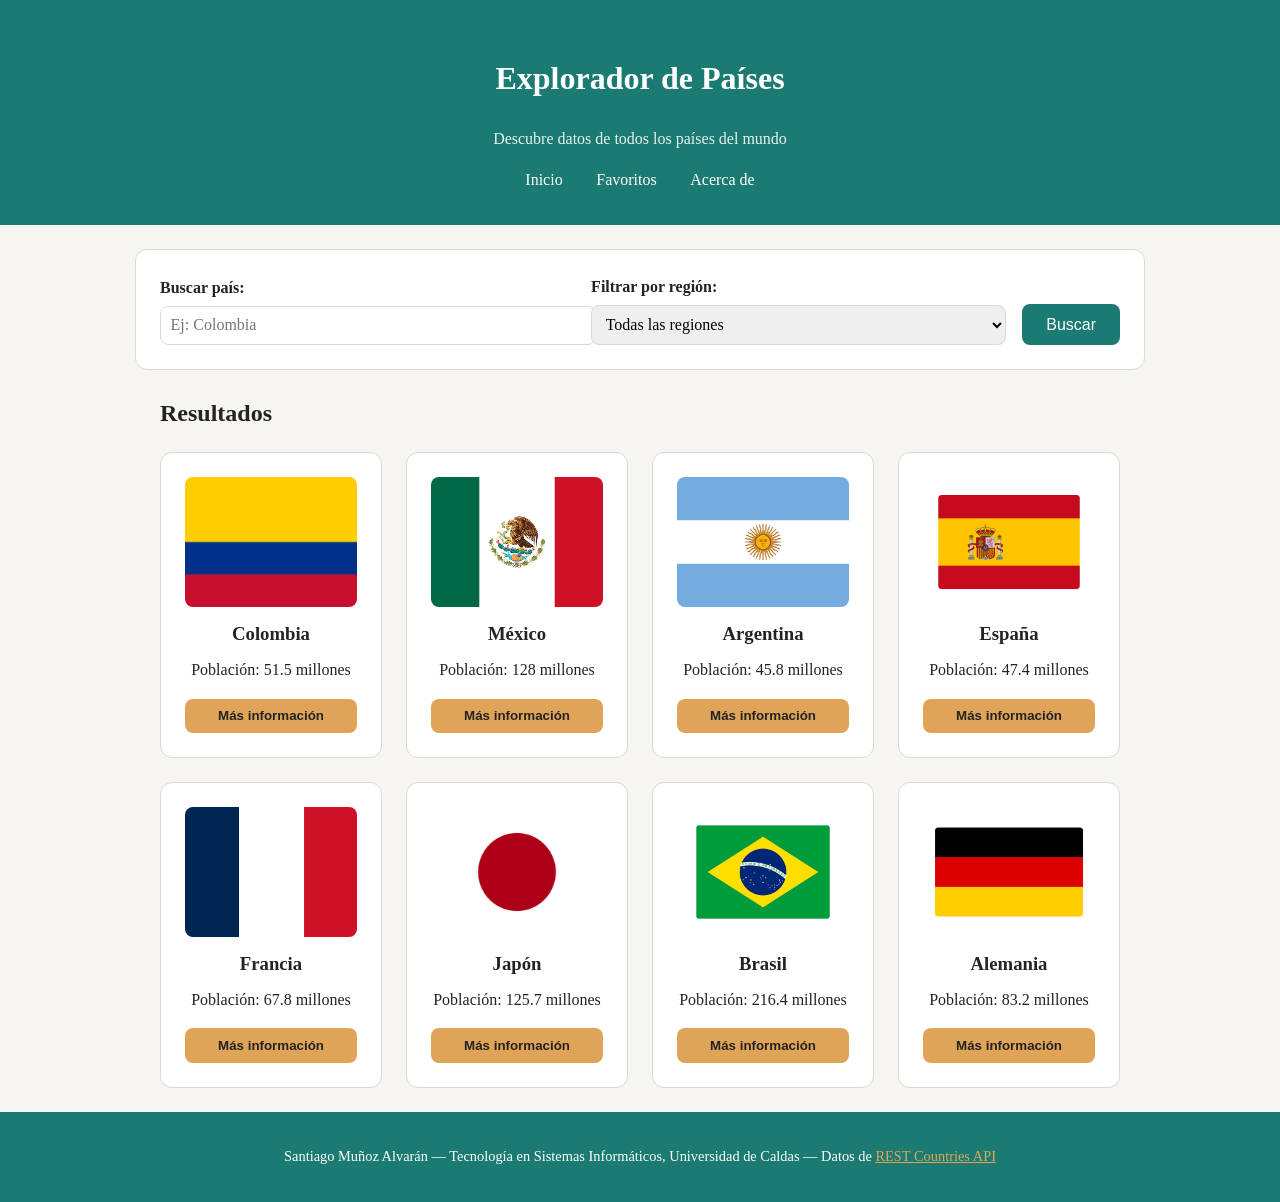
<file: index.html>
<!doctype html>
<html lang="es">
  <head>
    <meta charset="UTF-8" />
    <meta name="viewport" content="width=device-width, initial-scale=1.0" />
    <title>Explorador de Países</title>
    <meta
      name="description"
      content="Explorador interactivo de países del mundo: banderas, población, capitales y regiones, usando la API REST Countries."
    />

    <meta property="og:title" content="Explorador de Países" />
    <meta
      property="og:description"
      content="Descubre datos de todos los países del mundo en un solo lugar."
    />
    <meta property="og:image" content="https://flagcdn.com/w320/co.png" />
    <meta property="og:type" content="website" />

    <link rel="stylesheet" href="estilos.css" />
  </head>
  <body>
    <header class="layout-header">
      <h1>Explorador de Países</h1>
      <p class="subtitulo">Descubre datos de todos los países del mundo</p>
      <nav>
        <ul>
          <li><a href="#inicio">Inicio</a></li>
          <li><a href="#favoritos">Favoritos</a></li>
          <li><a href="#acerca-de">Acerca de</a></li>
        </ul>
      </nav>
    </header>

    <main>
      <section id="busqueda" class="tarjeta">
        <form>
          <div class="campo">
            <label for="pais">Buscar país:</label>
            <input
              type="text"
              id="pais"
              name="pais"
              placeholder="Ej: Colombia"
            />
          </div>

          <div class="campo">
            <label for="region">Filtrar por región:</label>
            <select id="region" name="region">
              <option value="">Todas las regiones</option>
              <option value="americas">América</option>
              <option value="europe">Europa</option>
              <option value="asia">Asia</option>
              <option value="africa">África</option>
              <option value="oceania">Oceanía</option>
            </select>
          </div>

          <button type="submit">Buscar</button>
        </form>
      </section>

      <section id="resultados">
        <h2>Resultados</h2>
        <div class="grilla-resultados">
          <article class="tarjeta">
            <img src="colombia.png" alt="Bandera de Colombia" />
            <h3>Colombia</h3>
            <p>Población: 51.5 millones</p>
            <button type="button">Más información</button>
          </article>

          <article class="tarjeta">
            <img src="mexico.png" alt="Bandera de México" />
            <h3>México</h3>
            <p>Población: 128 millones</p>
            <button type="button">Más información</button>
          </article>

          <article class="tarjeta">
            <img src="argentina.png" alt="Bandera de Argentina" />
            <h3>Argentina</h3>
            <p>Población: 45.8 millones</p>
            <button type="button">Más información</button>
          </article>

          <article class="tarjeta">
            <img src="españa.png" alt="Bandera de España" />
            <h3>España</h3>
            <p>Población: 47.4 millones</p>
            <button type="button">Más información</button>
          </article>

          <article class="tarjeta">
            <img src="francia.png" alt="Bandera de Francia" />
            <h3>Francia</h3>
            <p>Población: 67.8 millones</p>
            <button type="button">Más información</button>
          </article>

          <article class="tarjeta">
            <img
               src="japon.png" 
               alt="Bandera de Japón"
            />
            <h3>Japón</h3>
            <p>Población: 125.7 millones</p>
            <button type="button">Más información</button>
          </article>

          <article class="tarjeta">
            <img
              src="brasil.png"
              alt="Bandera de Brasil"
            />
            <h3>Brasil</h3>
            <p>Población: 216.4 millones</p>
            <button type="button">Más información</button>
          </article>

          <article class="tarjeta">
            <img
              src="alemania.png"
              alt="Bandera de Alemania"
            />
            <h3>Alemania</h3>
            <p>Población: 83.2 millones</p>
            <button type="button">Más información</button>
          </article>
        </div>
      </section>
    </main>

    <footer>
      <p>
        Santiago Muñoz Alvarán — Tecnología en Sistemas Informáticos,
        Universidad de Caldas — Datos de
        <a href="https://restcountries.com/" target="_blank" rel="noopener"
          >REST Countries API</a
        >
      </p>
    </footer>
  </body>
</html>
</file>
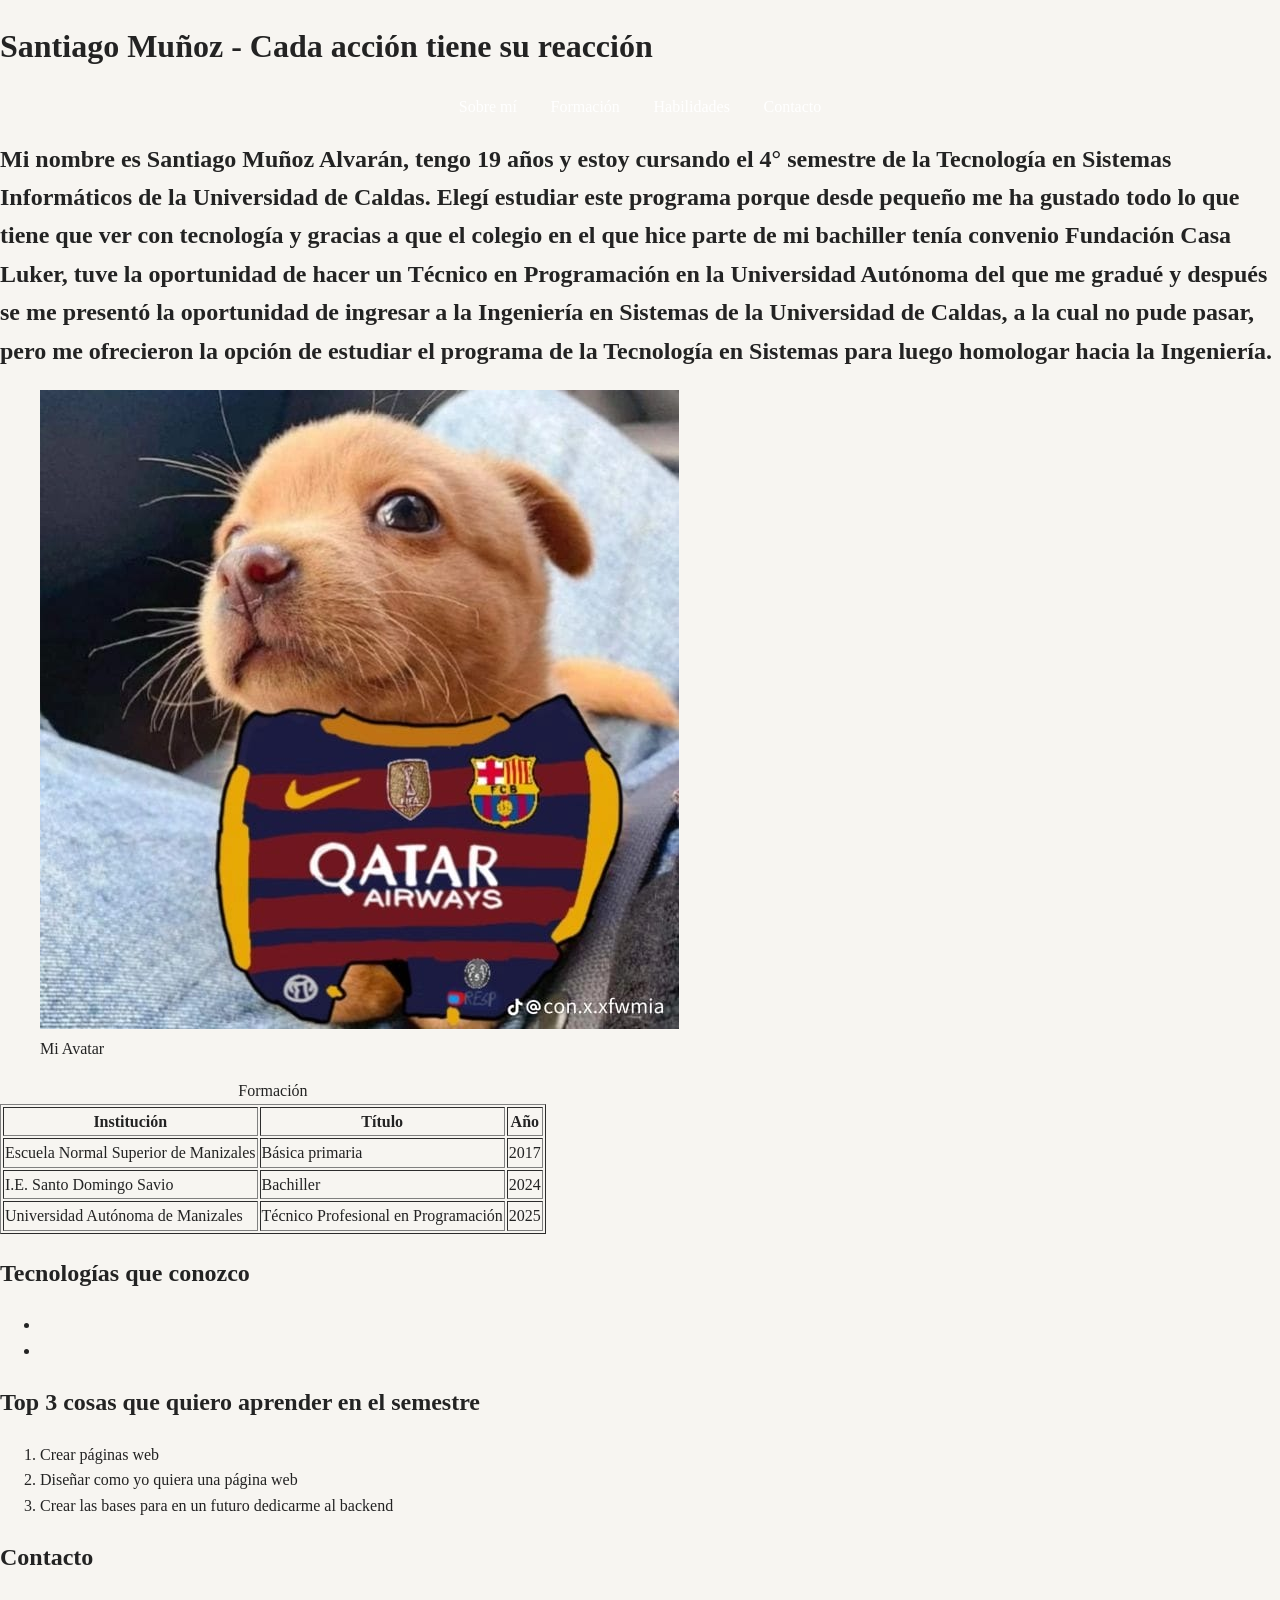
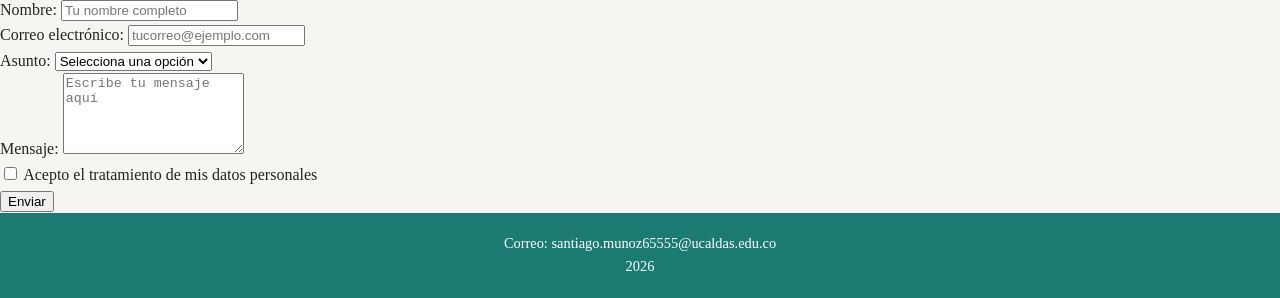
<file: perfil.html>
<!doctype html>
<html lang="en">
  <head>
    <meta charset="UTF-8" />
    <meta name="viewport" content="width=device-width, initial-scale=1.0" />
    <title>Perfil de Santiago Muñoz</title>
    <meta
      name="Description"
      content="Perfil de Santiago Muñoz, estudiante de Tecnología en Sistemas Informáticos de la Universidad de Caldas."
    />

    <meta property="og:title" content="Santiago Muñoz — Perfil" />
    <meta
      property="og:description"
      content="Proyectos web de Santiago Muñoz."
    />
    <meta property="og:image" content="https://misitio.com/img/tarjeta.png" />
    <meta property="og:type" content="website" />
    <link rel="stylesheet" href="estilos.css" />
  </head>
  <body>
    <header>
      <h1>Santiago Muñoz - Cada acción tiene su reacción</h1>
      <nav>
        <ul>
          <li><a href="#sobre-mi">Sobre mí</a></li>
          <li><a href="#formacion">Formación</a></li>
          <li><a href="#habilidades">Habilidades</a></li>
          <li><a href="#contacto">Contacto</a></li>
        </ul>
      </nav>
      <main>
        <section id="sobre-mi">
          <h2>
            Mi nombre es Santiago Muñoz Alvarán, tengo 19 años y estoy cursando
            el 4° semestre de la Tecnología en Sistemas Informáticos de la
            Universidad de Caldas. Elegí estudiar este programa porque desde
            pequeño me ha gustado todo lo que tiene que ver con tecnología y
            gracias a que el colegio en el que hice parte de mi bachiller tenía
            convenio Fundación Casa Luker, tuve la oportunidad de hacer un
            Técnico en Programación en la Universidad Autónoma del que me gradué
            y después se me presentó la oportunidad de ingresar a la Ingeniería
            en Sistemas de la Universidad de Caldas, a la cual no pude pasar,
            pero me ofrecieron la opción de estudiar el programa de la
            Tecnología en Sistemas para luego homologar hacia la Ingeniería.
          </h2>

          <figure>
            <img src="avatar.jpeg" alt="Avatar" />
            <figcaption>Mi Avatar</figcaption>
          </figure>
        </section>

        <section id="formacion">
          <table border="1">
            <caption>
              Formación
            </caption>
            <thead>
              <tr>
                <th>Institución</th>
                <th>Título</th>
                <th>Año</th>
              </tr>
            </thead>
            <tbody>
              <tr>
                <td>Escuela Normal Superior de Manizales</td>
                <td>Básica primaria</td>
                <td>2017</td>
              </tr>
              <tr>
                <td>I.E. Santo Domingo Savio</td>
                <td>Bachiller</td>
                <td>2024</td>
              </tr>
              <tr>
                <td>Universidad Autónoma de Manizales</td>
                <td>Técnico Profesional en Programación</td>
                <td>2025</td>
              </tr>
            </tbody>
          </table>
        </section>
        <section id="habilidades">
          <h2>Tecnologías que conozco</h2>
          <ul>
            <li></li>
            <li></li>
          </ul>
          <h2>Top 3 cosas que quiero aprender en el semestre</h2>
          <ol>
            <li>Crear páginas web</li>
            <li>Diseñar como yo quiera una página web</li>
            <li>Crear las bases para en un futuro dedicarme al backend</li>
          </ol>
        </section>
        <section id="contacto">
          <h2>Contacto</h2>
          <form action="#" method="post">
            <div>
              <label for="nombre">Nombre:</label>
              <input
                type="text"
                id="nombre"
                name="nombre"
                required
                minlength="3"
                placeholder="Tu nombre completo"
              />
            </div>

            <div>
              <label for="correo">Correo electrónico:</label>
              <input
                type="email"
                id="correo"
                name="correo"
                required
                placeholder="tucorreo@ejemplo.com"
              />
            </div>

            <div>
              <label for="asunto">Asunto:</label>
              <select id="asunto" name="asunto" required>
                <option value="">Selecciona una opción</option>
                <option value="consulta">Consulta general</option>
                <option value="proyecto">Propuesta de proyecto</option>
                <option value="empleo">Oferta de empleo</option>
                <option value="otro">Otro</option>
              </select>
            </div>

            <div>
              <label for="mensaje">Mensaje:</label>
              <textarea
                id="mensaje"
                name="mensaje"
                required
                minlength="10"
                rows="5"
                placeholder="Escribe tu mensaje aquí"
              ></textarea>
            </div>

            <div>
              <input
                type="checkbox"
                id="aceptacion"
                name="aceptacion"
                required
              />
              <label for="aceptacion"
                >Acepto el tratamiento de mis datos personales</label
              >
            </div>

            <button type="submit">Enviar</button>
          </form>
        </section>
      </main>
      <footer>Correo: santiago.munoz65555@ucaldas.edu.co <br />2026</footer>
    </header>
  </body>
</html>
</file>
<file: estilos.css>
:root {
  --primario: #1b7a72;
  --secundario: #e0a458;
  --texto: #232323;
  --fondo: #f7f5f1;
  --borde: #ddd8d0;
}

body {
  font-family: "Segoe UI";
  line-height: 1.6;
  color: var(--texto);
  background-color: var(--fondo);
  margin: 0;

  display: grid;
  grid-template-areas:
    "header"
    "busqueda"
    "resultados"
    "footer";
  grid-template-rows: auto;
  min-height: 100vh;
}

.layout-header {
  grid-area: header;
  background-color: var(--primario);
  color: #ffffff;
  padding: 2rem 1.5rem;
  text-align: center;
}

.layout-header .subtitulo {
  margin: 0.3rem 0 1rem;
  opacity: 0.9;
}

nav ul {
  list-style: none;
  padding: 0;
  margin: 0;
  display: flex;
  justify-content: center;
  gap: 0.5rem;
}

nav a {
  color: #ffffff;
  text-decoration: none;
  padding: 0.4rem 0.8rem;
  border-radius: 6px;
  transition: background-color 0.2s ease;
}

nav a:hover {
  background-color: rgba(255, 255, 255, 0.2);
}

.tarjeta {
  background-color: #ffffff;
  border: 1px solid var(--borde);
  border-radius: 12px;
  padding: 1.5rem;
}

#busqueda {
  grid-area: busqueda;
  margin: 1.5rem auto 0;
  max-width: 960px;
  width: 100%;
}

#busqueda form {
  display: flex;
  flex-wrap: wrap;
  align-items: flex-end;
  gap: 1rem;
}

#busqueda .campo {
  flex: 1 1 200px;
}

#busqueda label {
  display: block;
  margin-bottom: 0.3rem;
  font-weight: bold;
}

#busqueda input,
#busqueda select {
  width: 100%;
  padding: 0.6rem;
  border: 1px solid var(--borde);
  border-radius: 8px;
  font-family: inherit;
  font-size: 1rem;
}

#busqueda input:focus,
#busqueda select:focus {
  outline: none;
  border-color: var(--primario);
  box-shadow: 0 0 0 2px rgba(27, 122, 114, 0.2);
}

#busqueda button {
  background-color: var(--primario);
  color: #ffffff;
  border: none;
  padding: 0.7rem 1.5rem;
  border-radius: 8px;
  cursor: pointer;
  font-size: 1rem;
  transition: background-color 0.2s ease;
}

#busqueda button:hover {
  background-color: #145f59;
}

#resultados {
  grid-area: resultados;
  max-width: 960px;
  width: 100%;
  margin: 1.5rem auto;
  padding: 0 1.5rem;
}

.grilla-resultados {
  display: grid;
  grid-template-columns: repeat(auto-fit, minmax(220px, 1fr));
  gap: 1.5rem;
  margin-top: 1rem;
}

.grilla-resultados .tarjeta {
  display: flex;
  flex-direction: column;
  text-align: center;
}

.grilla-resultados img {
  width: 100%;
  height: 130px;
  object-fit: cover;
  border-radius: 8px;
  margin-bottom: 0.75rem;
}

.grilla-resultados h3 {
  margin: 0 0 0.5rem;
}

.grilla-resultados p {
  margin: 0 0 1rem;
  flex-grow: 1; 
}

.grilla-resultados button {
  margin-top: auto;
  background-color: var(--secundario);
  color: #232323;
  border: none;
  padding: 0.6rem 1rem;
  border-radius: 8px;
  cursor: pointer;
  font-weight: bold;
  transition: background-color 0.2s ease;
}

.grilla-resultados button:hover {
  background-color: #c88a3d;
}

footer {
  grid-area: footer;
  background-color: var(--primario);
  color: #ffffff;
  text-align: center;
  padding: 1.2rem;
  font-size: 0.9rem;
}

footer a {
  color: var(--secundario);
}
</file>
